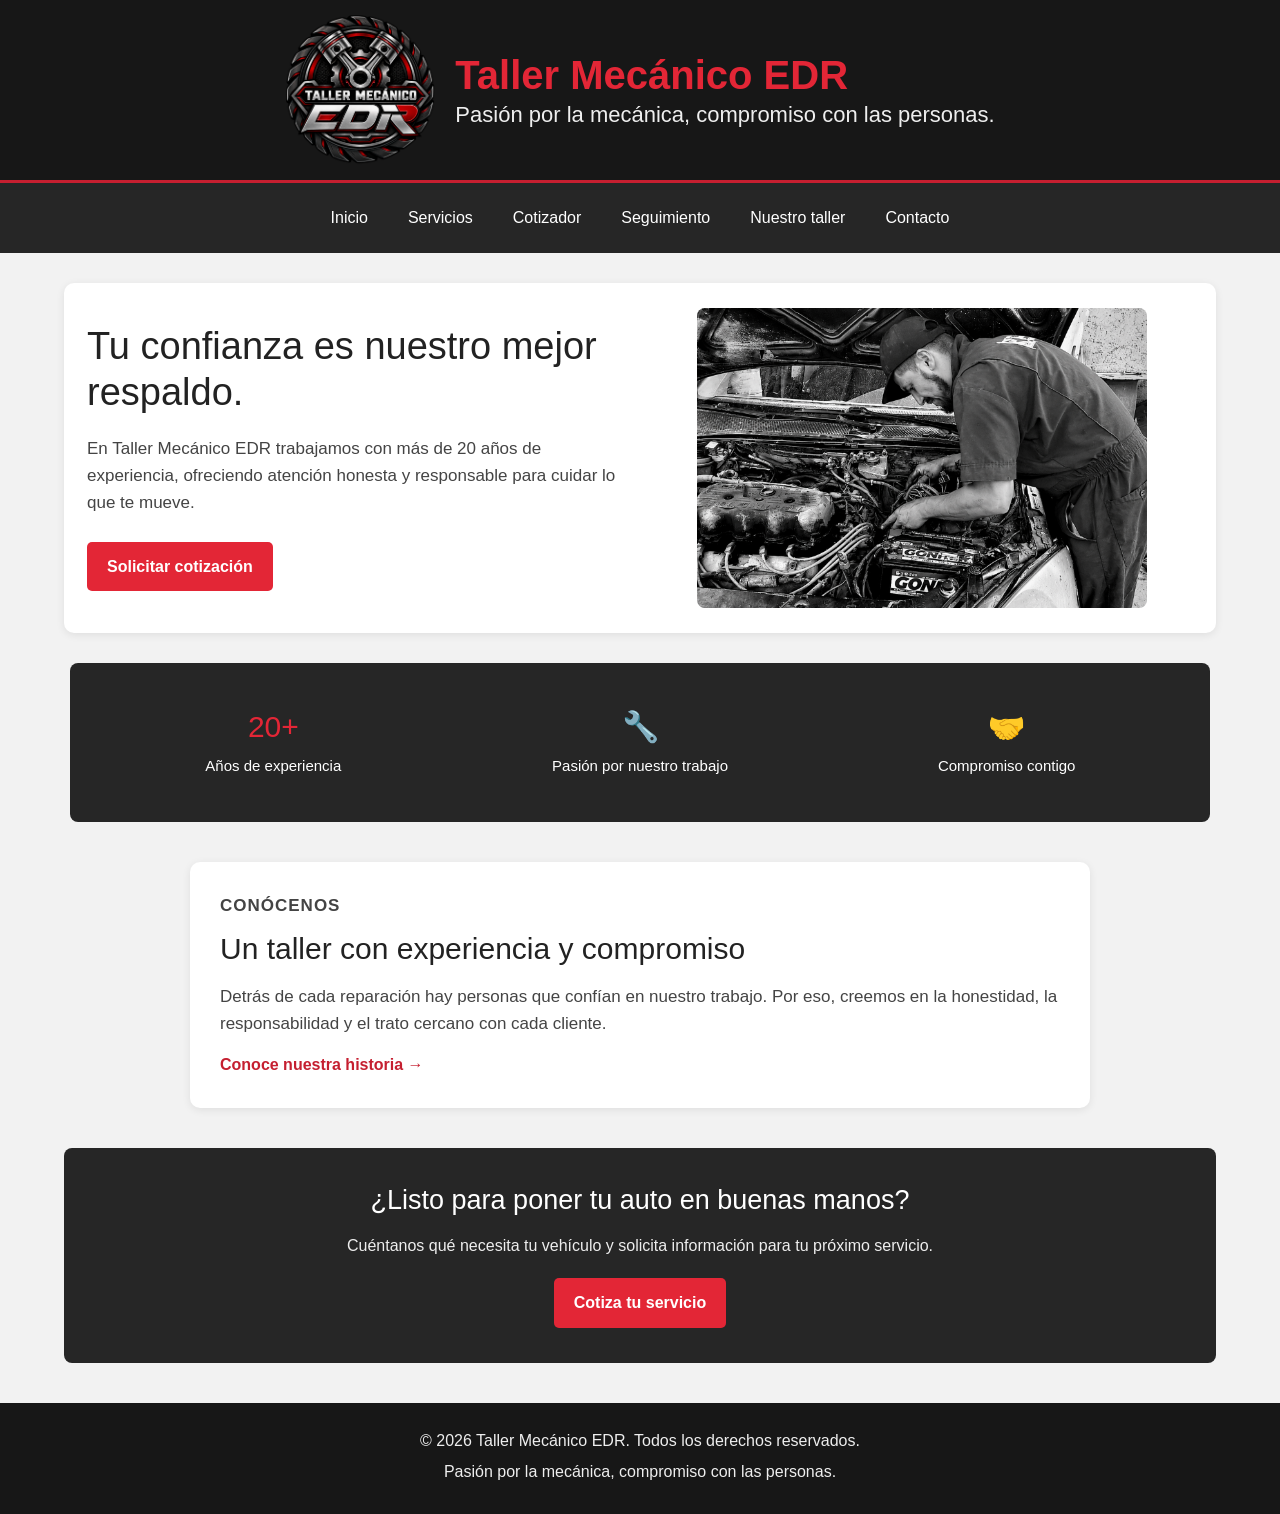
<file: index.html>
<!DOCTYPE html>
<html lang="es">
<head>
    <meta charset="UTF-8">
    <meta name="viewport" content="width=device-width, initial-scale=1.0">
    <meta name="description" content="Taller Mecánico EDR: experiencia, honestidad y compromiso con tu vehículo.">

    <title>Inicio | Taller Mecánico EDR</title>

    <!-- Uso Bootstrap para adaptar mi página a diferentes pantallas -->
    <link
        href="https://cdn.jsdelivr.net/npm/bootstrap@5.3.3/dist/css/bootstrap.min.css"
        rel="stylesheet"
    >

    <link
        href="https://fonts.googleapis.com/css2?family=Montserrat:wght@400;500;600;700&family=Poppins:wght@400;500;600;700&display=swap"
        rel="stylesheet"
    >

    <link rel="stylesheet" href="style.css">
</head>

<body>

    <header>
        <img src="img/logoEDR.png" alt="Logo de Taller Mecánico EDR">
        <h1>Taller Mecánico EDR</h1>
        <p>Pasión por la mecánica, compromiso con las personas.</p>
    </header>

    <nav>
        <a href="index.html">Inicio</a>
        <a href="servicios.html">Servicios</a>
        <a href="cotizador.html">Cotizador</a>
        <a href="seguimiento.html">Seguimiento</a>
        <a href="taller.html">Nuestro taller</a>
        <a href="contacto.html">Contacto</a>
    </nav>

    <main>

        <section class="portada-inicio container-fluid">
            <div class="row align-items-center">

                <div class="texto-portada col-12 col-md-6">
                    <h2>Tu confianza es nuestro mejor respaldo.</h2>

                    <p>
                        En Taller Mecánico EDR trabajamos con más de 20 años
                        de experiencia, ofreciendo atención honesta y responsable
                        para cuidar lo que te mueve.
                    </p>

                    <a href="cotizador.html" class="boton-inicio">
                        Solicitar cotización
                    </a>
                </div>

                <div class="imagen-portada col-12 col-md-6">
                    <img
                        src="img/Inicio.png"
                        alt="Vehículo en Taller Mecánico EDR"
                        class="img-fluid"
                    >
                </div>

            </div>
        </section>

        <section class="experiencia-inicio container">
            <div class="row justify-content-center">

                <div class="col-12 col-md-4">
                    <h2>20+</h2>
                    <p>Años de experiencia</p>
                </div>

                <div class="col-12 col-md-4">
                    <h2>🔧</h2>
                    <p>Pasión por nuestro trabajo</p>
                </div>

                <div class="col-12 col-md-4">
                    <h2>🤝</h2>
                    <p>Compromiso contigo</p>
                </div>

            </div>
        </section>

        <section class="historia-inicio container-fluid">
            <div class="row align-items-center">
                <div class="col-12">

                    <p class="etiqueta-inicio">CONÓCENOS</p>
                    <h2>Un taller con experiencia y compromiso</h2>

                    <p>
                        Detrás de cada reparación hay personas que confían
                        en nuestro trabajo. Por eso, creemos en la honestidad,
                        la responsabilidad y el trato cercano con cada cliente.
                    </p>

                    <a href="taller.html" class="enlace-inicio">
                        Conoce nuestra historia →
                    </a>

                </div>
            </div>
        </section>

        <section class="cierre-inicio container-fluid">
            <div class="row justify-content-center">
                <div class="col-12 col-lg-10">

                    <h2>¿Listo para poner tu auto en buenas manos?</h2>

                    <p>
                        Cuéntanos qué necesita tu vehículo y solicita información
                        para tu próximo servicio.
                    </p>

                    <a href="cotizador.html" class="boton-inicio">
                        Cotiza tu servicio
                    </a>

                </div>
            </div>
        </section>

    </main>

    <footer>
        <p>
            &copy; 2026 Taller Mecánico EDR.
            Todos los derechos reservados.
        </p>

        <p>Pasión por la mecánica, compromiso con las personas.</p>
    </footer>

    <script src="https://cdn.jsdelivr.net/npm/bootstrap@5.3.3/dist/js/bootstrap.bundle.min.js"></script>

</body>
</html>
</file>
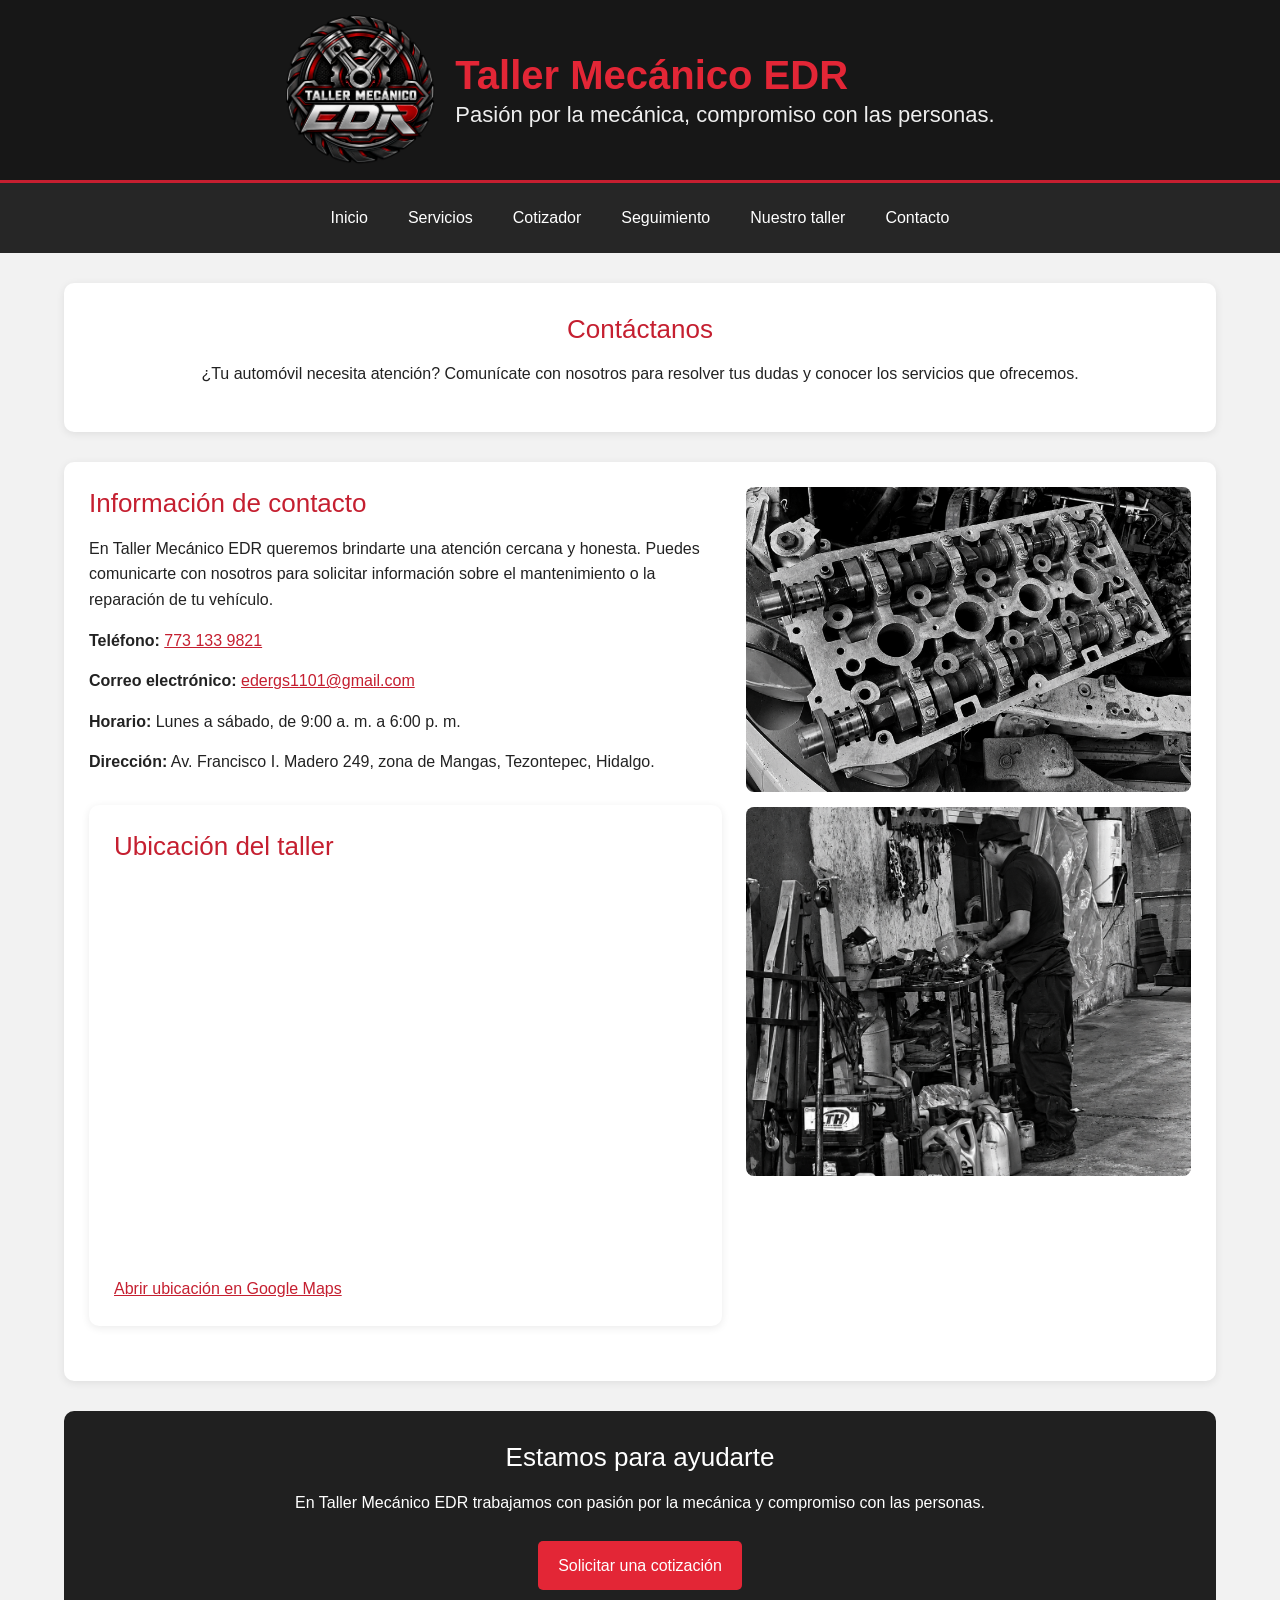
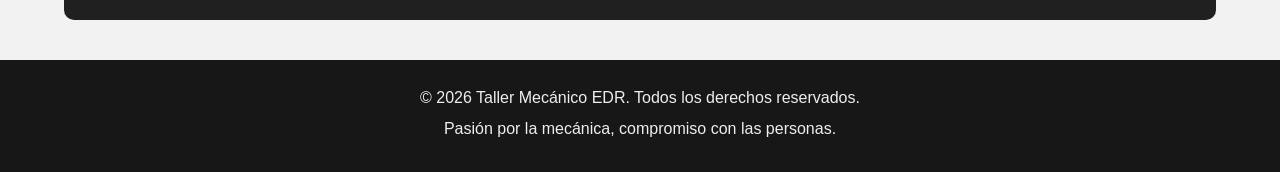
<file: contacto.html>
<!DOCTYPE html>
<html lang="es">
<head>
    <meta charset="UTF-8">
    <meta name="viewport" content="width=device-width, initial-scale=1.0">
    <meta name="description" content="Contacta a Taller Mecánico EDR para conocer nuestros servicios.">

    <title>Contacto | Taller Mecánico EDR</title>

    <!-- Uso Bootstrap para adaptar mi página a diferentes pantallas -->
    <link
        href="https://cdn.jsdelivr.net/npm/bootstrap@5.3.3/dist/css/bootstrap.min.css"
        rel="stylesheet"
    >

    <link
        href="https://fonts.googleapis.com/css2?family=Montserrat:wght@400;500;600;700&family=Poppins:wght@400;500;600;700&display=swap"
        rel="stylesheet"
    >

    <link rel="stylesheet" href="style.css">
</head>

<body>

    <header>
        <img src="img/logoEDR.png" alt="Logo de Taller Mecánico EDR">
        <h1>Taller Mecánico EDR</h1>
        <p>Pasión por la mecánica, compromiso con las personas.</p>
    </header>

    <nav>
        <a href="index.html">Inicio</a>
        <a href="servicios.html">Servicios</a>
        <a href="cotizador.html">Cotizador</a>
        <a href="seguimiento.html">Seguimiento</a>
        <a href="taller.html">Nuestro taller</a>
        <a href="contacto.html">Contacto</a>
    </nav>

    <main>

        <section class="introduccion-contacto container-fluid">
            <div class="container">
                <h2>Contáctanos</h2>
                <p>
                    ¿Tu automóvil necesita atención? Comunícate con nosotros
                    para resolver tus dudas y conocer los servicios que ofrecemos.
                </p>
            </div>
        </section>

        <section class="contenido-contacto container">
            <div class="row align-items-start g-4">

                <div class="informacion-contacto col-12 col-lg-7">
                    <h2>Información de contacto</h2>

                    <p>
                        En Taller Mecánico EDR queremos brindarte una atención
                        cercana y honesta. Puedes comunicarte con nosotros para
                        solicitar información sobre el mantenimiento o la
                        reparación de tu vehículo.
                    </p>

                    <p>
                        <strong>Teléfono:</strong>
                        <a href="tel:+527731339821">773 133 9821</a>
                    </p>

                    <p>
                        <strong>Correo electrónico:</strong>
                        <a href="mailto:edergs1101@gmail.com">edergs1101@gmail.com</a>
                    </p>

                    <p>
                        <strong>Horario:</strong>
                        Lunes a sábado, de 9:00 a. m. a 6:00 p. m.
                    </p>

                    <p>
                        <strong>Dirección:</strong>
                        Av. Francisco I. Madero 249, zona de Mangas,
                        Tezontepec, Hidalgo.
                    </p>

                    <div class="mapa-taller">
                        <h2>Ubicación del taller</h2>

                        <iframe
                            src="https://maps.google.com/maps?q=20.181090,-99.242596&z=18&output=embed"
                            title="Ubicación de Taller Mecánico EDR"
                            width="100%"
                            height="377"
                            style="border: 0;"
                            allowfullscreen
                            loading="lazy"
                            referrerpolicy="no-referrer-when-downgrade">
                        </iframe>

                        <p>
                            <a
                                href="https://maps.app.goo.gl/29jFXfiskb1jPUf4A"
                                target="_blank"
                                rel="noopener noreferrer">
                                Abrir ubicación en Google Maps
                            </a>
                        </p>
                    </div>
                </div>

                <div class="imagenes-contacto col-12 col-lg-5">
                    <img
                        src="img/nose.png"
                        alt="Pieza automotriz utilizada en trabajos mecánicos"
                        class="img-fluid"
                    >

                    <img
                        src="img/kevin.png"
                        alt="Kevin trabajando con herramientas y piezas del taller"
                        class="img-fluid"
                    >
                </div>

            </div>
        </section>

        <section class="mensaje-contacto container-fluid">
            <div class="container">
                <h2>Estamos para ayudarte</h2>

                <p>
                    En Taller Mecánico EDR trabajamos con pasión por la
                    mecánica y compromiso con las personas.
                </p>

                <a href="cotizador.html">Solicitar una cotización</a>
            </div>
        </section>

    </main>

    <footer>
        <p>
            &copy; 2026 Taller Mecánico EDR.
            Todos los derechos reservados.
        </p>

        <p>
            Pasión por la mecánica, compromiso con las personas.
        </p>
    </footer>

    <script src="https://cdn.jsdelivr.net/npm/bootstrap@5.3.3/dist/js/bootstrap.bundle.min.js"></script>

</body>
</html>
</file>
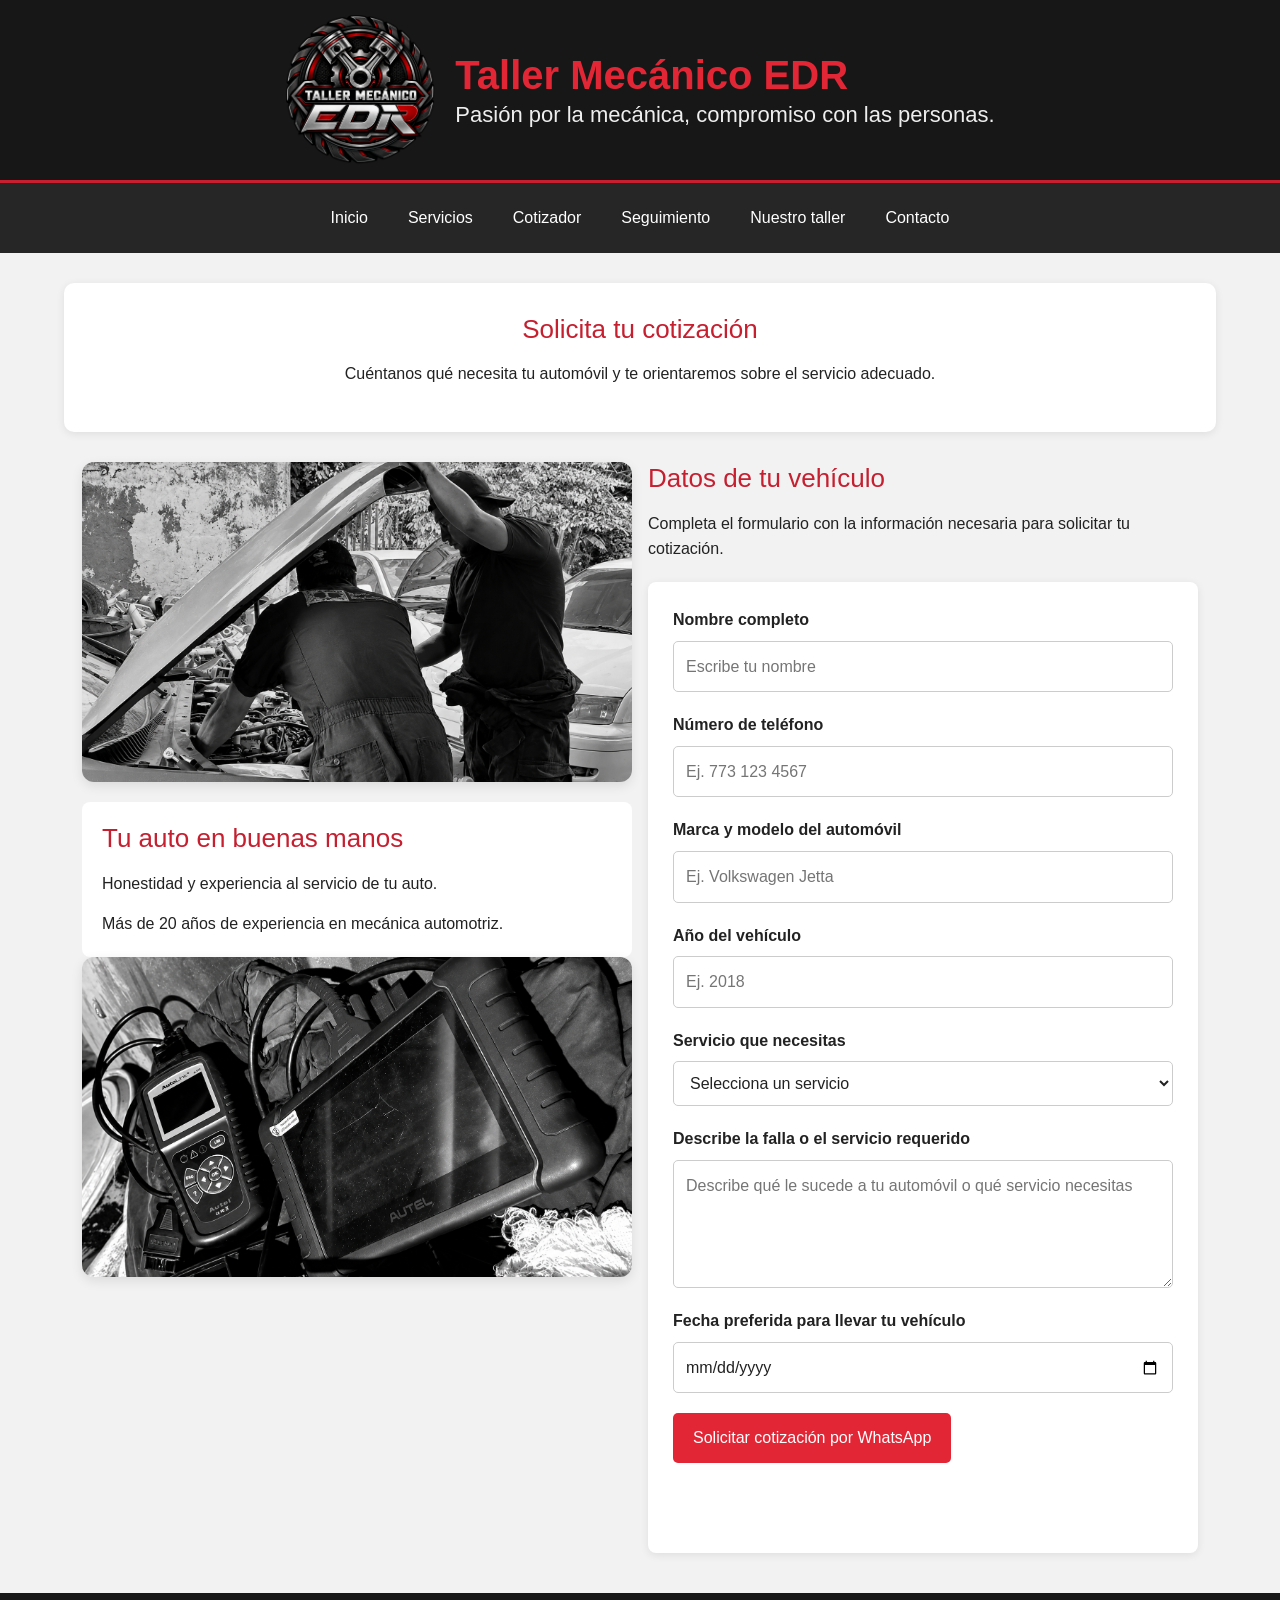
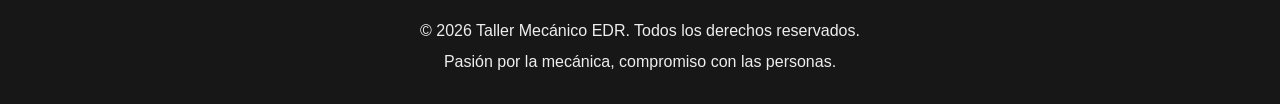
<file: cotizador.html>
<!DOCTYPE html>
<html lang="es">
<head>
    <meta charset="UTF-8">
    <meta name="viewport" content="width=device-width, initial-scale=1.0">
    <meta name="description" content="Solicita una cotización para el servicio de tu automóvil en Taller Mecánico EDR.">

    <title>Cotizador | Taller Mecánico EDR</title>

    <!-- Uso Bootstrap para adaptar mi página a diferentes pantallas -->
    <link
        href="https://cdn.jsdelivr.net/npm/bootstrap@5.3.3/dist/css/bootstrap.min.css"
        rel="stylesheet"
    >

    <link
        href="https://fonts.googleapis.com/css2?family=Montserrat:wght@400;500;600;700&family=Poppins:wght@400;500;600;700&display=swap"
        rel="stylesheet"
    >

    <link rel="stylesheet" href="style.css">
</head>

<body>

    <header class="encabezado-cotizador">
        <img src="img/logoEDR.png" alt="Logo de Taller Mecánico EDR">
        <h1>Taller Mecánico EDR</h1>
        <p>Pasión por la mecánica, compromiso con las personas.</p>
    </header>

    <nav>
        <a href="index.html">Inicio</a>
        <a href="servicios.html">Servicios</a>
        <a href="cotizador.html">Cotizador</a>
        <a href="seguimiento.html">Seguimiento</a>
        <a href="taller.html">Nuestro taller</a>
        <a href="contacto.html">Contacto</a>
    </nav>

    <main>

        <section class="introduccion-cotizador container-fluid">
            <div class="container">
                <h2>Solicita tu cotización</h2>
                <p>
                    Cuéntanos qué necesita tu automóvil y te orientaremos
                    sobre el servicio adecuado.
                </p>
            </div>
        </section>

        <section class="contenido-cotizador container">
            <div class="row g-3 align-items-stretch">

                <div class="imagenes-cotizador col-12 col-lg-6">
                    <img
                        src="img/EDERYKEVIN.png"
                        alt="Personal del Taller Mecánico EDR"
                        class="img-fluid"
                    >

                    <div class="texto-imagen-cotizador">
                        <h2>Tu auto en buenas manos</h2>
                        <p>Honestidad y experiencia al servicio de tu auto.</p>
                        <p>Más de 20 años de experiencia en mecánica automotriz.</p>
                    </div>

                    <img
                        src="img/escaner.png"
                        alt="Equipo de diagnóstico automotriz"
                        class="img-fluid"
                    >
                </div>

                <div class="formulario-cotizador col-12 col-lg-6">
                    <h2>Datos de tu vehículo</h2>
                    <p>
                        Completa el formulario con la información necesaria
                        para solicitar tu cotización.
                    </p>

                    <form id="formularioCotizador">
                        <div class="campo-formulario">
                            <label for="nombre">Nombre completo</label>
                            <input
                                type="text"
                                id="nombre"
                                name="nombre"
                                required
                                minlength="3"
                                placeholder="Escribe tu nombre"
                            >
                        </div>

                        <div class="campo-formulario">
                            <label for="telefono">Número de teléfono</label>
                            <input
                                type="tel"
                                id="telefono"
                                name="telefono"
                                required
                                pattern="[0-9 +()-]{10,20}"
                                placeholder="Ej. 773 123 4567"
                            >
                        </div>

                        <div class="campo-formulario">
                            <label for="vehiculo">Marca y modelo del automóvil</label>
                            <input
                                type="text"
                                id="vehiculo"
                                name="vehiculo"
                                required
                                placeholder="Ej. Volkswagen Jetta"
                            >
                        </div>

                        <div class="campo-formulario">
                            <label for="anio">Año del vehículo</label>
                            <input
                                type="number"
                                id="anio"
                                name="anio"
                                min="1950"
                                max="2026"
                                required
                                placeholder="Ej. 2018"
                            >
                        </div>

                        <div class="campo-formulario">
                            <label for="servicio">Servicio que necesitas</label>
                            <select id="servicio" name="servicio" required>
                                <option value="">Selecciona un servicio</option>
                                <option value="Mecánica general">Mecánica general</option>
                                <option value="Afinación de motor">Afinación de motor</option>
                                <option value="Servicio eléctrico">Servicio eléctrico</option>
                                <option value="Suspensión">Suspensión</option>
                                <option value="Revisión de aceite y frenos">Revisión de aceite y frenos</option>
                                <option value="Mantenimiento preventivo">Mantenimiento preventivo</option>
                                <option value="Otro servicio">Otro servicio</option>
                            </select>
                        </div>

                        <div class="campo-formulario">
                            <label for="descripcion">Describe la falla o el servicio requerido</label>
                            <textarea
                                id="descripcion"
                                name="descripcion"
                                rows="4"
                                required
                                minlength="10"
                                placeholder="Describe qué le sucede a tu automóvil o qué servicio necesitas"
                            ></textarea>
                        </div>

                        <div class="campo-formulario">
                            <label for="fecha">Fecha preferida para llevar tu vehículo</label>
                            <input type="date" id="fecha" name="fecha">
                        </div>

                        <button type="submit">Solicitar cotización por WhatsApp</button>
                        <p id="mensajeCotizador" aria-live="polite"></p>
                    </form>
                </div>

            </div>
        </section>

    </main>

    <footer>
        <p>
            &copy; 2026 Taller Mecánico EDR.
            Todos los derechos reservados.
        </p>

        <p>Pasión por la mecánica, compromiso con las personas.</p>
    </footer>

    <script src="script.js"></script>
    <script src="https://cdn.jsdelivr.net/npm/bootstrap@5.3.3/dist/js/bootstrap.bundle.min.js"></script>

</body>
</html>
</file>
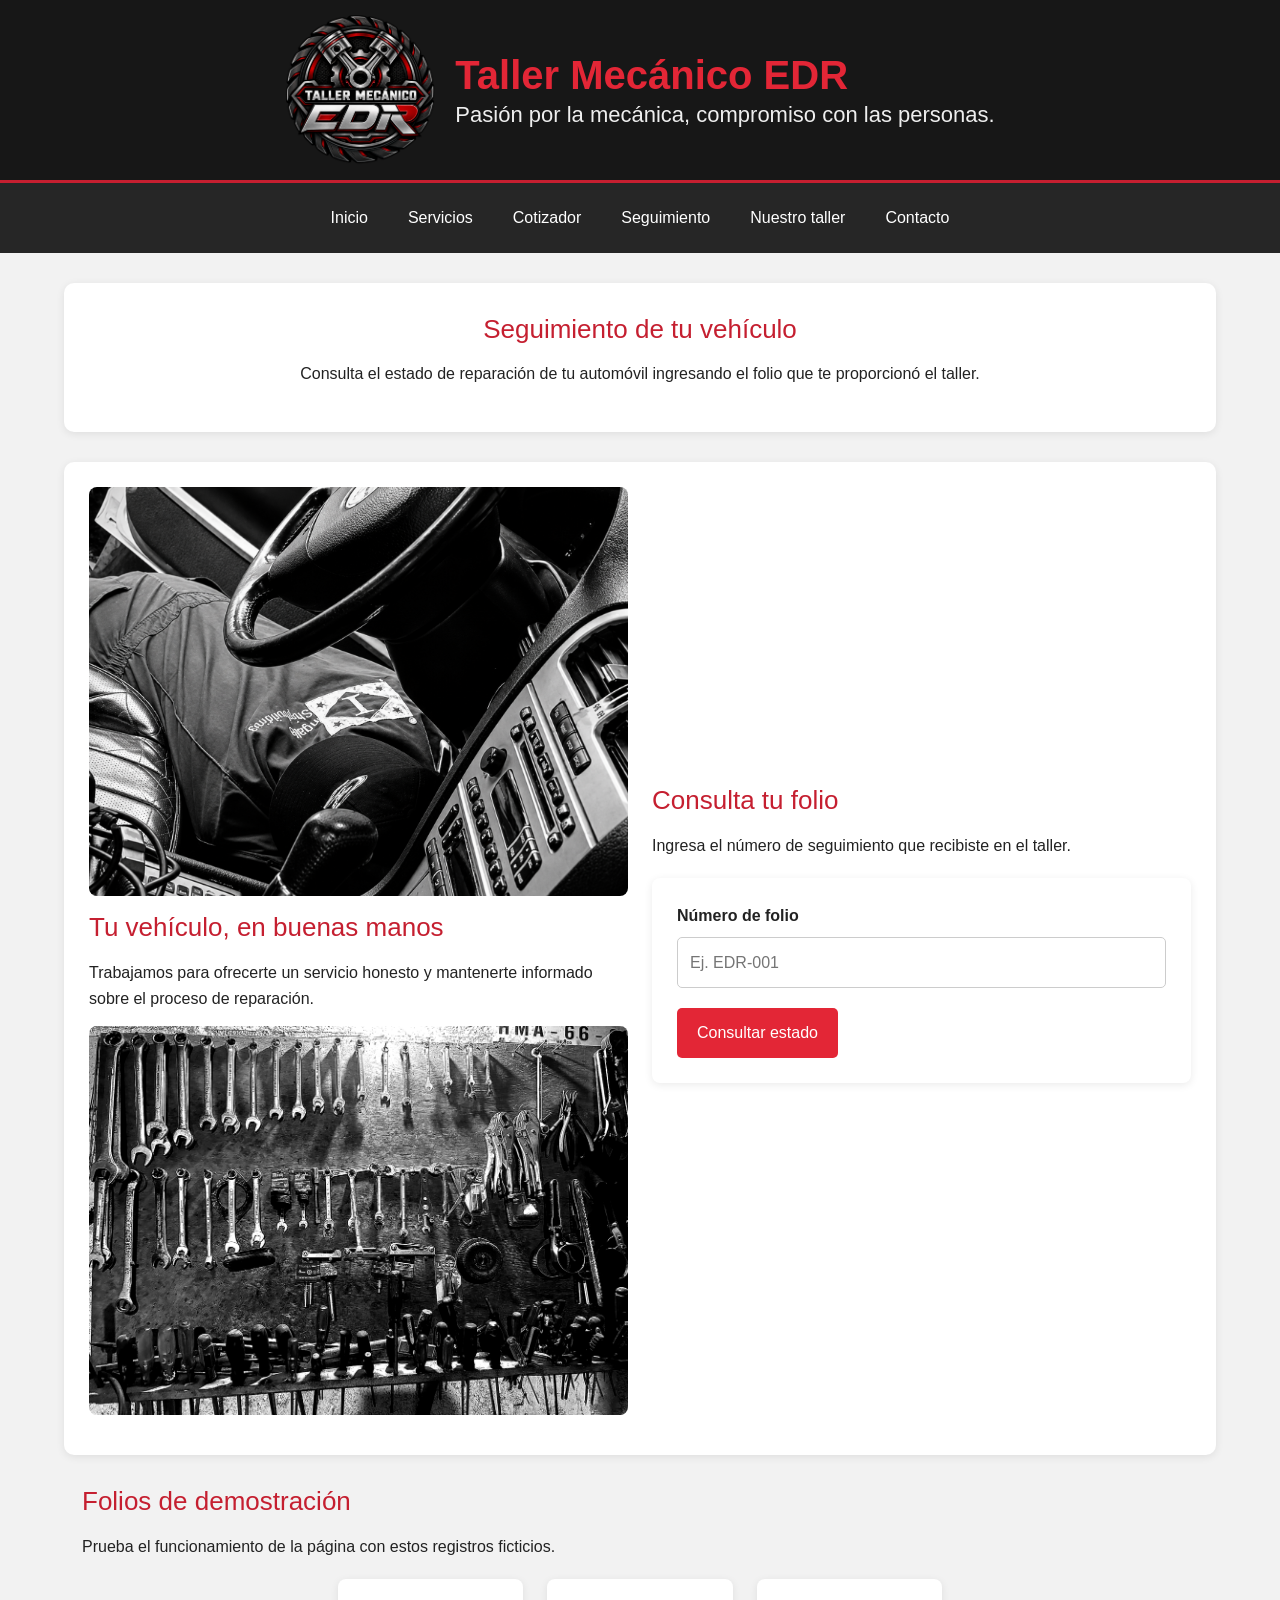
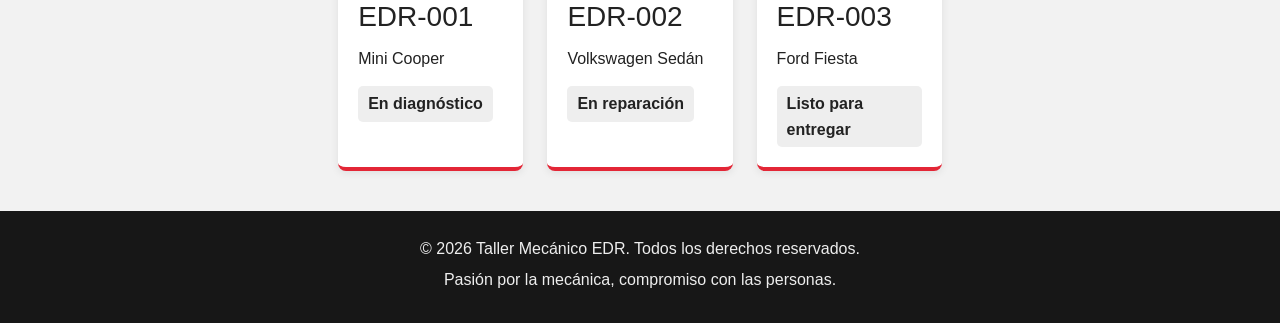
<file: seguimiento.html>
<!DOCTYPE html>
<html lang="es">
<head>
    <meta charset="UTF-8">
    <meta name="viewport" content="width=device-width, initial-scale=1.0">
    <meta name="description" content="Consulta el estado de reparación de tu vehículo en Taller Mecánico EDR.">

    <title>Seguimiento | Taller Mecánico EDR</title>

    <!-- Uso Bootstrap para adaptar mi página a diferentes pantallas -->
    <link
        href="https://cdn.jsdelivr.net/npm/bootstrap@5.3.3/dist/css/bootstrap.min.css"
        rel="stylesheet"
    >

    <link
        href="https://fonts.googleapis.com/css2?family=Montserrat:wght@400;500;600;700&family=Poppins:wght@400;500;600;700&display=swap"
        rel="stylesheet"
    >

    <link rel="stylesheet" href="style.css">
</head>

<body>

    <header class="encabezado-seguimiento">
        <img src="img/logoEDR.png" alt="Logo de Taller Mecánico EDR">
        <h1>Taller Mecánico EDR</h1>
        <p>Pasión por la mecánica, compromiso con las personas.</p>
    </header>

    <nav>
        <a href="index.html">Inicio</a>
        <a href="servicios.html">Servicios</a>
        <a href="cotizador.html">Cotizador</a>
        <a href="seguimiento.html">Seguimiento</a>
        <a href="taller.html">Nuestro taller</a>
        <a href="contacto.html">Contacto</a>
    </nav>

    <main>

        <section class="introduccion-seguimiento container-fluid">
            <div class="container">
                <h2>Seguimiento de tu vehículo</h2>
                <p>
                    Consulta el estado de reparación de tu automóvil
                    ingresando el folio que te proporcionó el taller.
                </p>
            </div>
        </section>

        <section class="contenido-seguimiento container">
            <div class="row align-items-center g-4">

                <div class="imagen-seguimiento col-12 col-lg-6">
                    <img
                        src="img/freno.png"
                        alt="Interior de un automóvil en revisión"
                        class="img-fluid"
                    >

                    <h2>Tu vehículo, en buenas manos</h2>
                    <p>
                        Trabajamos para ofrecerte un servicio honesto y
                        mantenerte informado sobre el proceso de reparación.
                    </p>

                    <img
                        src="img/tablita.png"
                        alt="Herramientas del taller mecánico organizadas"
                        class="img-fluid"
                    >
                </div>

                <div class="consulta-seguimiento col-12 col-lg-6">
                    <h2>Consulta tu folio</h2>
                    <p>
                        Ingresa el número de seguimiento que recibiste
                        en el taller.
                    </p>

                    <form id="formularioSeguimiento">
                        <div class="campo-formulario">
                            <label for="folio">Número de folio</label>
                            <input
                                type="text"
                                id="folio"
                                name="folio"
                                required
                                placeholder="Ej. EDR-001"
                            >
                        </div>

                        <button type="submit">Consultar estado</button>
                    </form>

                    <div id="resultadoSeguimiento" aria-live="polite"></div>
                </div>

            </div>
        </section>

        <section class="ejemplos-seguimiento container">
            <h2>Folios de demostración</h2>
            <p>
                Prueba el funcionamiento de la página con estos
                registros ficticios.
            </p>

            <div class="lista-folios">
                <div class="row g-4">

                    <div class="col-12 col-md-6 col-lg-4">
                        <article class="h-100">
                            <h3>EDR-001</h3>
                            <p>Mini Cooper</p>
                            <span>En diagnóstico</span>
                        </article>
                    </div>

                    <div class="col-12 col-md-6 col-lg-4">
                        <article class="h-100">
                            <h3>EDR-002</h3>
                            <p>Volkswagen Sedán</p>
                            <span>En reparación</span>
                        </article>
                    </div>

                    <div class="col-12 col-md-6 col-lg-4">
                        <article class="h-100">
                            <h3>EDR-003</h3>
                            <p>Ford Fiesta</p>
                            <span>Listo para entregar</span>
                        </article>
                    </div>

                </div>
            </div>
        </section>

    </main>

    <footer>
        <p>
            &copy; 2026 Taller Mecánico EDR.
            Todos los derechos reservados.
        </p>

        <p>Pasión por la mecánica, compromiso con las personas.</p>
    </footer>

    <script src="script.js"></script>
    <script src="https://cdn.jsdelivr.net/npm/bootstrap@5.3.3/dist/js/bootstrap.bundle.min.js"></script>

</body>
</html>
</file>
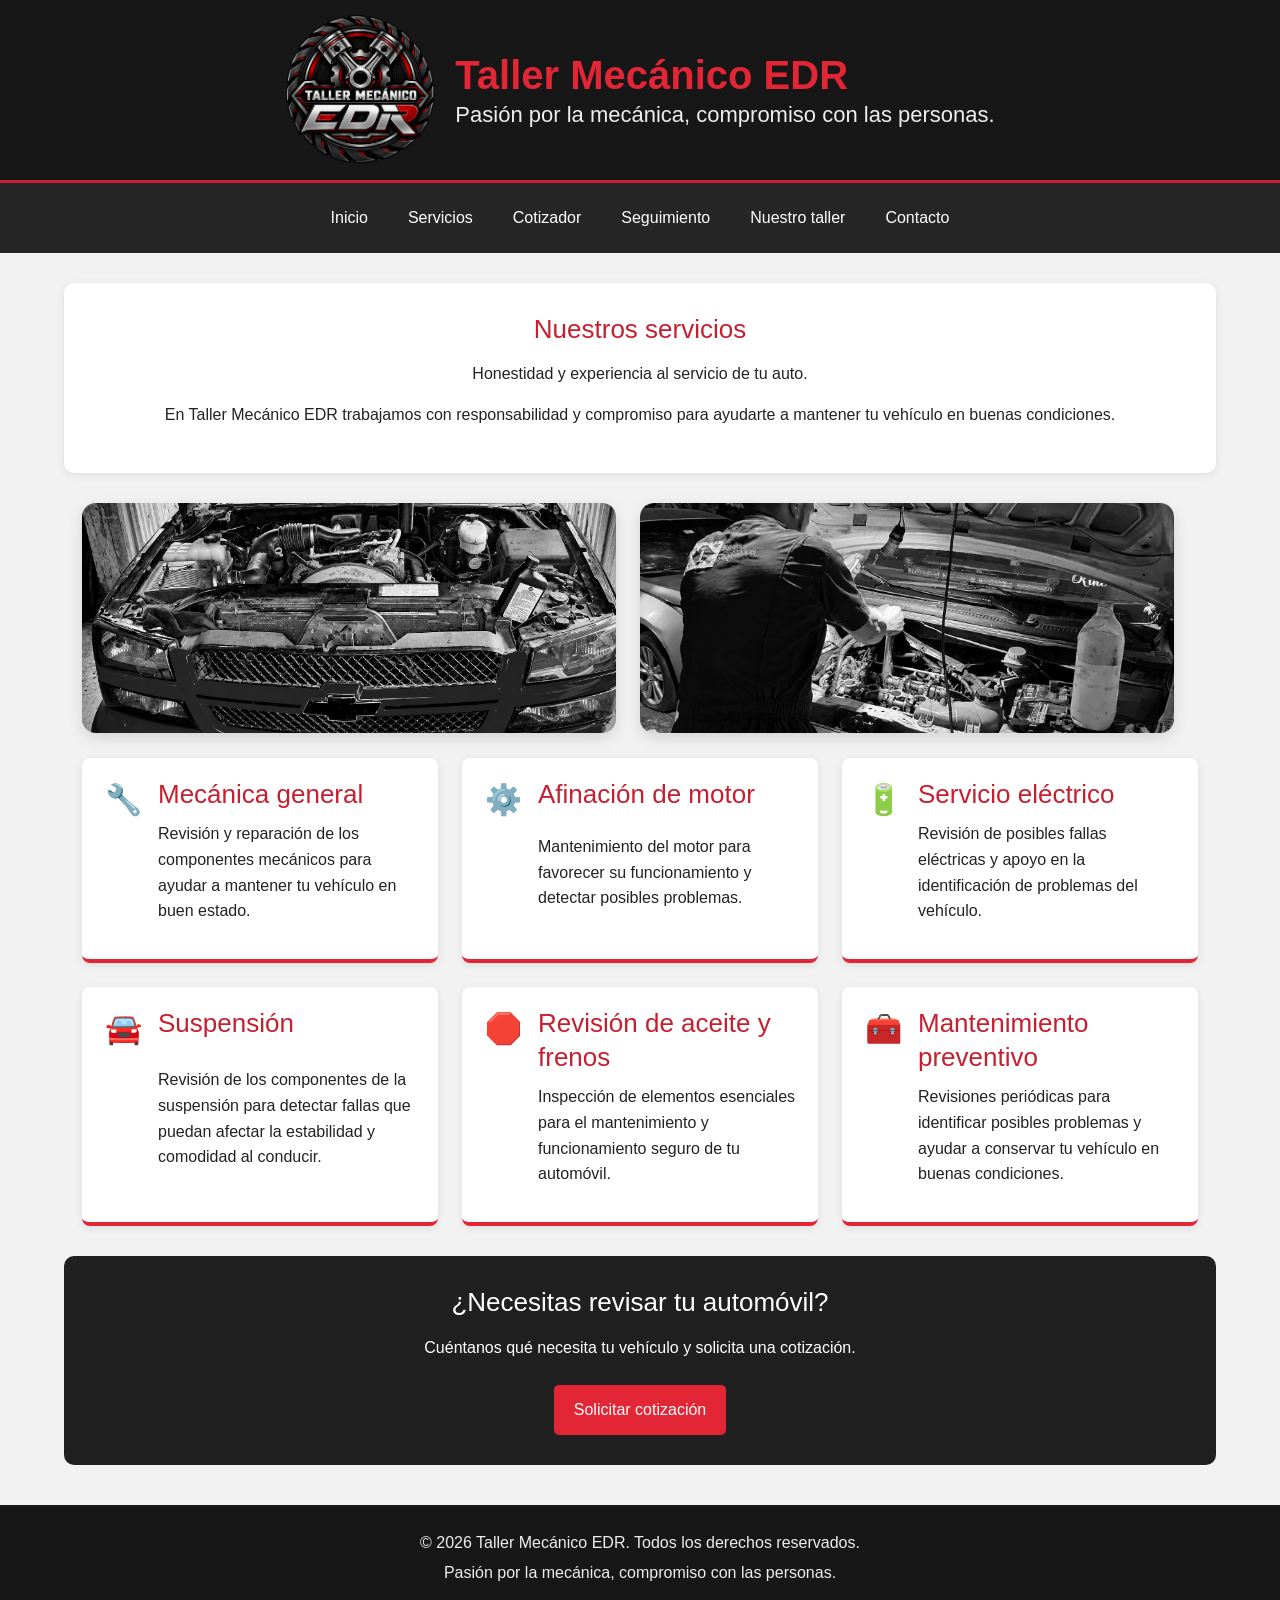
<file: servicios.html>
<!DOCTYPE html>
<html lang="es">
<head>
    <meta charset="UTF-8">
    <meta name="viewport" content="width=device-width, initial-scale=1.0">
    <meta name="description" content="Conoce los servicios de mecánica automotriz de Taller Mecánico EDR.">

    <title>Servicios | Taller Mecánico EDR</title>

    <!-- Uso Bootstrap para adaptar mi página a diferentes pantallas -->
    <link
        href="https://cdn.jsdelivr.net/npm/bootstrap@5.3.3/dist/css/bootstrap.min.css"
        rel="stylesheet"
    >

    <link
        href="https://fonts.googleapis.com/css2?family=Montserrat:wght@400;500;600;700&family=Poppins:wght@400;500;600;700&display=swap"
        rel="stylesheet"
    >

    <link rel="stylesheet" href="style.css">
</head>

<body>

    <header class="encabezado-servicios">
        <img src="img/logoEDR.png" alt="Logo de Taller Mecánico EDR">
        <h1>Taller Mecánico EDR</h1>
        <p>Pasión por la mecánica, compromiso con las personas.</p>
    </header>

    <nav>
        <a href="index.html">Inicio</a>
        <a href="servicios.html">Servicios</a>
        <a href="cotizador.html">Cotizador</a>
        <a href="seguimiento.html">Seguimiento</a>
        <a href="taller.html">Nuestro taller</a>
        <a href="contacto.html">Contacto</a>
    </nav>

    <main>

        <section class="introduccion-servicios container-fluid">
            <div class="container">
                <h2>Nuestros servicios</h2>
                <p>Honestidad y experiencia al servicio de tu auto.</p>
                <p>
                    En Taller Mecánico EDR trabajamos con responsabilidad y
                    compromiso para ayudarte a mantener tu vehículo en buenas condiciones.
                </p>
            </div>
        </section>

        <section class="galeria-servicios container">
            <div class="row justify-content-center align-items-center g-4">

                <div class="col-12 col-md-6">
                    <img
                        src="img/motor.png"
                        alt="Motor de automóvil en revisión"
                        class="img-fluid"
                    >
                </div>

                <div class="col-12 col-md-6">
                    <img
                        src="img/EderLuz.png"
                        alt="Mecánico trabajando en un automóvil"
                        class="img-fluid"
                    >
                </div>

            </div>
        </section>

        <section class="lista-servicios container">
            <div class="row g-4">

                <div class="col-12 col-md-6 col-lg-4">
                    <article class="tarjeta-servicio h-100">
                        <span class="emoji-servicio">🔧</span>
                        <h2>Mecánica general</h2>
                        <p>
                            Revisión y reparación de los componentes mecánicos
                            para ayudar a mantener tu vehículo en buen estado.
                        </p>
                    </article>
                </div>

                <div class="col-12 col-md-6 col-lg-4">
                    <article class="tarjeta-servicio h-100">
                        <span class="emoji-servicio">⚙️</span>
                        <h2>Afinación de motor</h2>
                        <p>
                            Mantenimiento del motor para favorecer su funcionamiento
                            y detectar posibles problemas.
                        </p>
                    </article>
                </div>

                <div class="col-12 col-md-6 col-lg-4">
                    <article class="tarjeta-servicio h-100">
                        <span class="emoji-servicio">🔋</span>
                        <h2>Servicio eléctrico</h2>
                        <p>
                            Revisión de posibles fallas eléctricas y apoyo en la
                            identificación de problemas del vehículo.
                        </p>
                    </article>
                </div>

                <div class="col-12 col-md-6 col-lg-4">
                    <article class="tarjeta-servicio h-100">
                        <span class="emoji-servicio">🚘</span>
                        <h2>Suspensión</h2>
                        <p>
                            Revisión de los componentes de la suspensión para
                            detectar fallas que puedan afectar la estabilidad
                            y comodidad al conducir.
                        </p>
                    </article>
                </div>

                <div class="col-12 col-md-6 col-lg-4">
                    <article class="tarjeta-servicio h-100">
                        <span class="emoji-servicio">🛑</span>
                        <h2>Revisión de aceite y frenos</h2>
                        <p>
                            Inspección de elementos esenciales para el mantenimiento
                            y funcionamiento seguro de tu automóvil.
                        </p>
                    </article>
                </div>

                <div class="col-12 col-md-6 col-lg-4">
                    <article class="tarjeta-servicio h-100">
                        <span class="emoji-servicio">🧰</span>
                        <h2>Mantenimiento preventivo</h2>
                        <p>
                            Revisiones periódicas para identificar posibles
                            problemas y ayudar a conservar tu vehículo
                            en buenas condiciones.
                        </p>
                    </article>
                </div>

            </div>
        </section>

        <section class="solicitar-servicio container-fluid">
            <div class="container">
                <h2>¿Necesitas revisar tu automóvil?</h2>
                <p>Cuéntanos qué necesita tu vehículo y solicita una cotización.</p>
                <a href="cotizador.html">Solicitar cotización</a>
            </div>
        </section>

    </main>

    <footer>
        <p>
            &copy; 2026 Taller Mecánico EDR.
            Todos los derechos reservados.
        </p>
        <p>Pasión por la mecánica, compromiso con las personas.</p>
    </footer>

    <script src="script.js"></script>
    <script src="https://cdn.jsdelivr.net/npm/bootstrap@5.3.3/dist/js/bootstrap.bundle.min.js"></script>

</body>
</html>
</file>
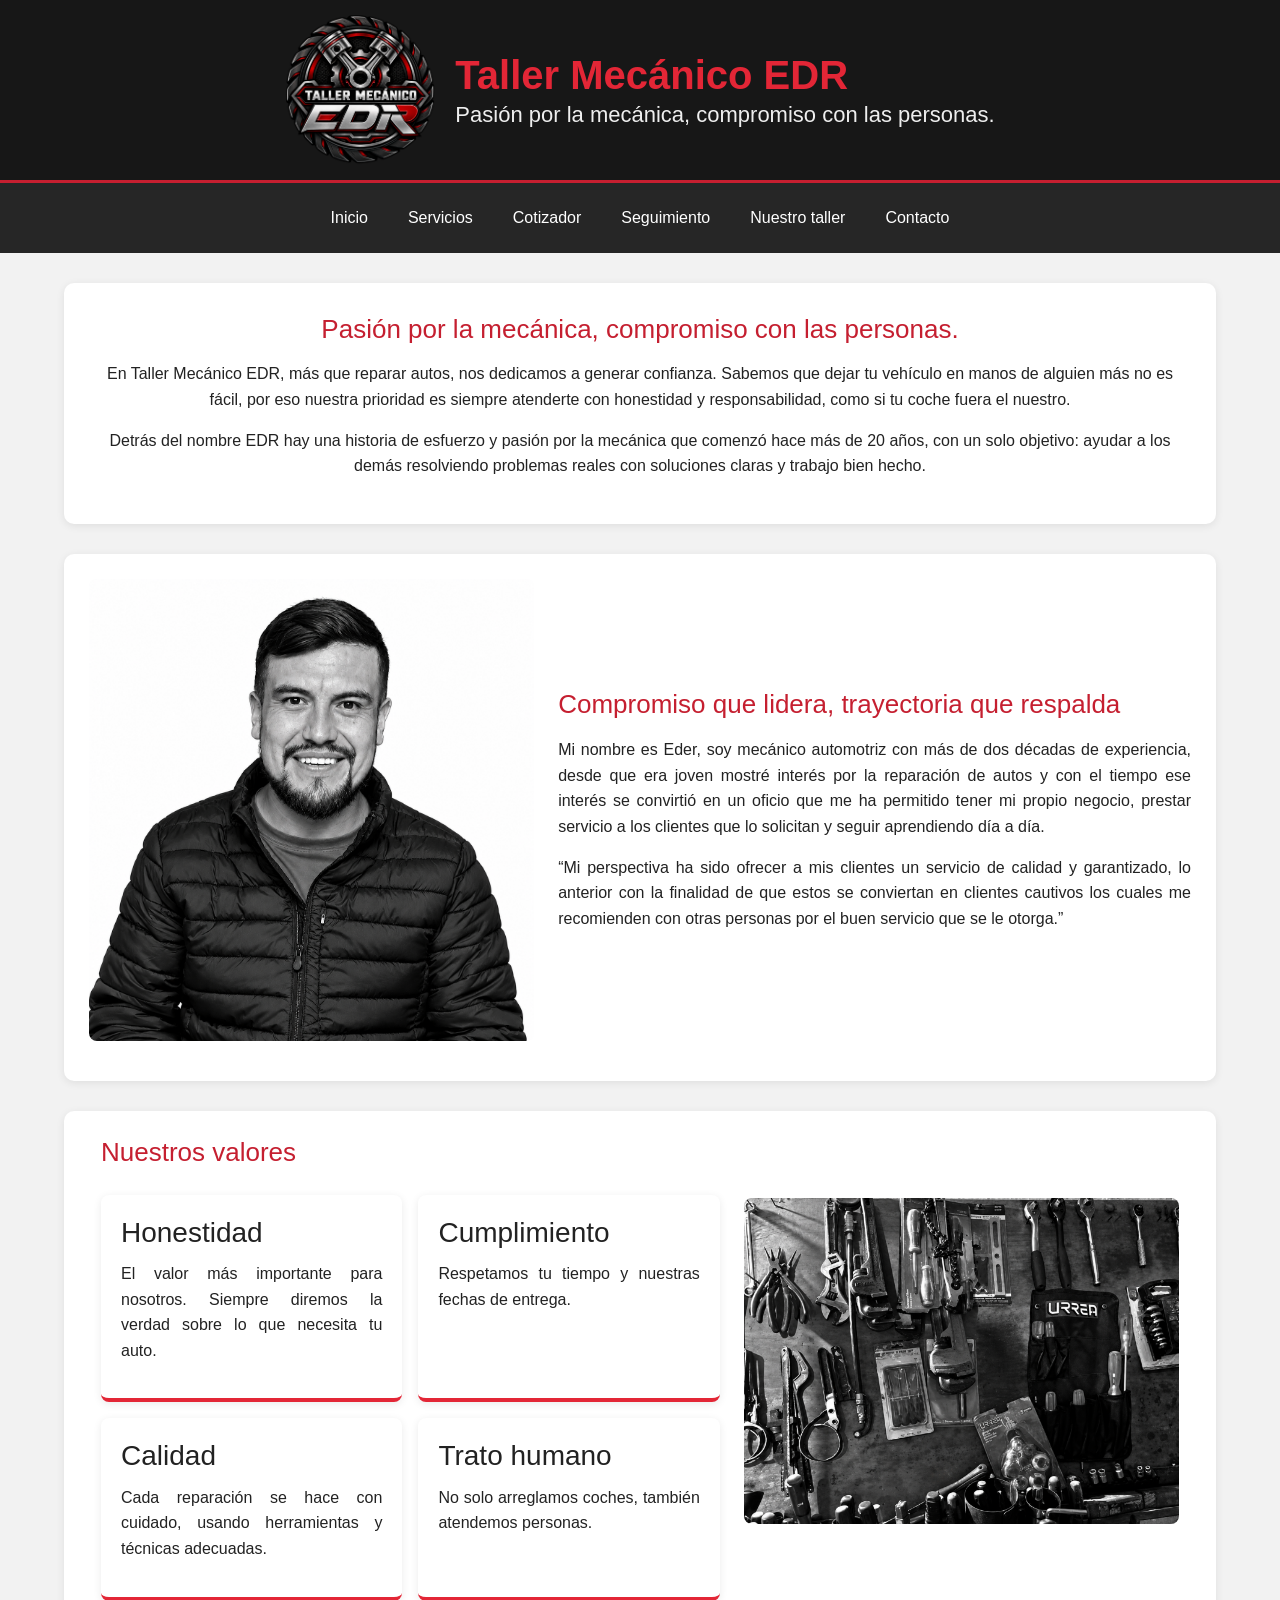
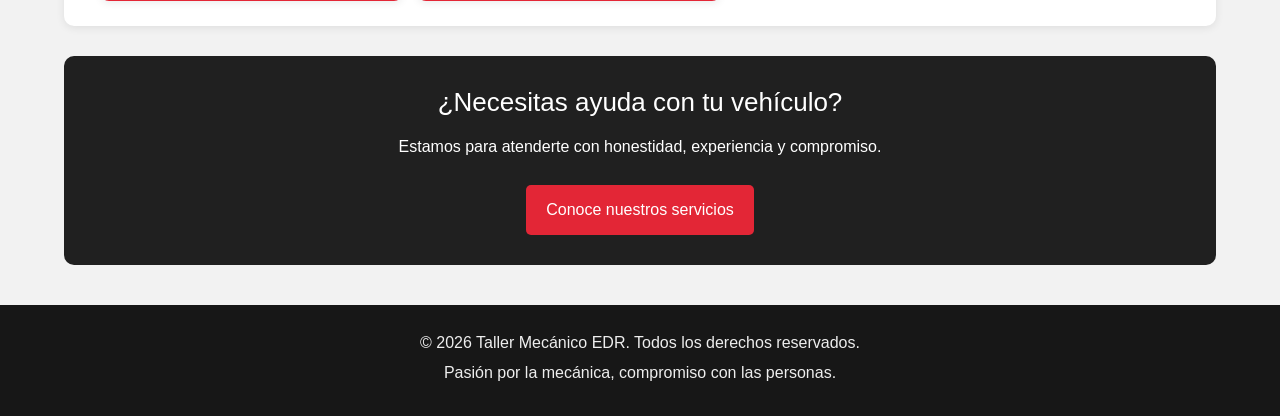
<file: taller.html>
<!DOCTYPE html>
<html lang="es">
<head>
    <meta charset="UTF-8">
    <meta name="viewport" content="width=device-width, initial-scale=1.0">
    <meta name="description" content="Conoce la historia, trayectoria y valores de Taller Mecánico EDR.">

    <title>Nuestro taller | Taller Mecánico EDR</title>

    <!-- Uso Bootstrap para adaptar mi página a diferentes pantallas -->
    <link
        href="https://cdn.jsdelivr.net/npm/bootstrap@5.3.3/dist/css/bootstrap.min.css"
        rel="stylesheet"
    >

    <link
        href="https://fonts.googleapis.com/css2?family=Montserrat:wght@400;500;600;700&family=Poppins:wght@400;500;600;700&display=swap"
        rel="stylesheet"
    >

    <link rel="stylesheet" href="style.css">
</head>

<body>

    <header>
        <img src="img/logoEDR.png" alt="Logo de Taller Mecánico EDR">
        <h1>Taller Mecánico EDR</h1>
        <p>Pasión por la mecánica, compromiso con las personas.</p>
    </header>

    <nav>
        <a href="index.html">Inicio</a>
        <a href="servicios.html">Servicios</a>
        <a href="cotizador.html">Cotizador</a>
        <a href="seguimiento.html">Seguimiento</a>
        <a href="taller.html">Nuestro taller</a>
        <a href="contacto.html">Contacto</a>
    </nav>

    <main>

        <section class="introduccion-taller container-fluid">
            <div class="container">
                <h2>Pasión por la mecánica, compromiso con las personas.</h2>

                <p>
                    En Taller Mecánico EDR, más que reparar autos, nos dedicamos
                    a generar confianza. Sabemos que dejar tu vehículo en manos
                    de alguien más no es fácil, por eso nuestra prioridad es
                    siempre atenderte con honestidad y responsabilidad,
                    como si tu coche fuera el nuestro.
                </p>

                <p>
                    Detrás del nombre EDR hay una historia de esfuerzo y pasión
                    por la mecánica que comenzó hace más de 20 años, con un
                    solo objetivo: ayudar a los demás resolviendo problemas
                    reales con soluciones claras y trabajo bien hecho.
                </p>
            </div>
        </section>

        <section class="historia-taller container">
            <div class="row align-items-center g-4">

                <div class="imagen-historia col-12 col-md-5">
                    <img
                        src="img/SeñorEder.png"
                        alt="Eder, mecánico automotriz de Taller Mecánico EDR"
                        class="img-fluid"
                    >
                </div>

                <div class="texto-historia col-12 col-md-7">
                    <h2>Compromiso que lidera, trayectoria que respalda</h2>

                    <p>
                        Mi nombre es Eder, soy mecánico automotriz con más de
                        dos décadas de experiencia, desde que era joven mostré
                        interés por la reparación de autos y con el tiempo ese
                        interés se convirtió en un oficio que me ha permitido
                        tener mi propio negocio, prestar servicio a los clientes
                        que lo solicitan y seguir aprendiendo día a día.
                    </p>

                    <p>
                        “Mi perspectiva ha sido ofrecer a mis clientes un
                        servicio de calidad y garantizado, lo anterior con la
                        finalidad de que estos se conviertan en clientes
                        cautivos los cuales me recomienden con otras personas
                        por el buen servicio que se le otorga.”
                    </p>
                </div>

            </div>
        </section>

        <section class="filosofia-taller container-fluid">
            <div class="container">
                <div class="row align-items-center g-4">

                    <div class="texto-filosofia col-12 col-lg-7">
                        <h2>Nuestros valores</h2>

                        <div class="contenedor-valores">
                            <div class="row g-3">

                                <div class="col-12 col-md-6">
                                    <article class="h-100">
                                        <h3>Honestidad</h3>
                                        <p>
                                            El valor más importante para nosotros.
                                            Siempre diremos la verdad sobre lo
                                            que necesita tu auto.
                                        </p>
                                    </article>
                                </div>

                                <div class="col-12 col-md-6">
                                    <article class="h-100">
                                        <h3>Cumplimiento</h3>
                                        <p>
                                            Respetamos tu tiempo y nuestras
                                            fechas de entrega.
                                        </p>
                                    </article>
                                </div>

                                <div class="col-12 col-md-6">
                                    <article class="h-100">
                                        <h3>Calidad</h3>
                                        <p>
                                            Cada reparación se hace con cuidado,
                                            usando herramientas y técnicas adecuadas.
                                        </p>
                                    </article>
                                </div>

                                <div class="col-12 col-md-6">
                                    <article class="h-100">
                                        <h3>Trato humano</h3>
                                        <p>
                                            No solo arreglamos coches,
                                            también atendemos personas.
                                        </p>
                                    </article>
                                </div>

                            </div>
                        </div>
                    </div>

                    <div class="imagen-filosofia col-12 col-lg-5">
                        <img
                            src="img/Herramientas.png"
                            alt="Herramientas utilizadas en el trabajo mecánico"
                            class="img-fluid"
                        >
                    </div>

                </div>
            </div>
        </section>

        <section class="invitacion-taller container-fluid">
            <div class="container">
                <h2>¿Necesitas ayuda con tu vehículo?</h2>
                <p>
                    Estamos para atenderte con honestidad, experiencia y compromiso.
                </p>
                <a href="servicios.html">Conoce nuestros servicios</a>
            </div>
        </section>

    </main>

    <footer>
        <p>
            &copy; 2026 Taller Mecánico EDR.
            Todos los derechos reservados.
        </p>

        <p>Pasión por la mecánica, compromiso con las personas.</p>
    </footer>

    <script src="https://cdn.jsdelivr.net/npm/bootstrap@5.3.3/dist/js/bootstrap.bundle.min.js"></script>

</body>
</html>
</file>
<file: style.css>
* {
    margin: 0;
    padding: 0;
    box-sizing: border-box;
}

body {
    font-family: Arial, sans-serif;
    background-color: #f2f2f2;
    color: #222222;
    line-height: 1.6;
    overflow-wrap: break-word;
}

img {
    max-width: 100%;
}

h2,
h3 {
    line-height: 1.3;
}

p {
    overflow-wrap: break-word;
    margin-bottom: 15px;
}

/* General */

main {
    width: 90%;
    max-width: 1200px;
    min-height: 60vh;
    margin: 30px auto;
}

section {
    margin-bottom: 30px;
}

h2 {
    color: #c51f30;
    margin-bottom: 15px;
    font-size: 26px;
}

h3 {
    color: #222222;
    margin-bottom: 10px;
}

/* Encabezado */

header {
    background-color: #171717;
    color: white;
    display: grid;
    grid-template-columns: 150px auto;
    grid-template-rows: auto auto;
    justify-content: center;
    align-items: center;
    column-gap: 20px;
    padding: 15px 25px;
    border-bottom: 3px solid #c51f30;
}

header img {
    display: block;
    grid-column: 1;
    grid-row: 1 / 3;
    width: 150px;
    height: 150px;
    object-fit: contain;
    margin: 0;
}

header h1 {
    grid-column: 2;
    grid-row: 1;
    color: #e32636;
    font-size: 40px;
    font-weight: 700;
    margin: 0 0 2px;
    text-align: left;
    align-self: end;
}

header p {
    grid-column: 2;
    grid-row: 2;
    color: #eeeeee;
    font-size: 22px;
    margin: 0;
    text-align: left;
    align-self: start;
    line-height: 1.3;
}

/* Menú */

nav {
    background-color: #262626;
    display: flex;
    justify-content: center;
    align-items: center;
    flex-wrap: wrap;
    padding: 12px;
    gap: 10px;
}

nav a {
    color: white;
    text-decoration: none;
    padding: 10px 15px;
    border-radius: 5px;
    transition: background-color 0.2s;
}

nav a:hover {
    background-color: #e32636;
}

/* Botones */

.boton-inicio {
    display: inline-block;
    background-color: #e32636;
    color: white;
    text-decoration: none;
    padding: 12px 20px;
    border: none;
    border-radius: 5px;
    font-weight: bold;
    transition: background-color 0.2s;
}

.boton-inicio:hover,
button:hover {
    background-color: #a81725;
}

button {
    background-color: #e32636;
    color: white;
    border: none;
    padding: 12px 20px;
    border-radius: 5px;
    cursor: pointer;
    font-size: 16px;
    transition: background-color 0.2s;
}

/* Inicio */

.portada-inicio {
    margin: 30px auto;
    padding: 25px;
    background-color: white;
    border-radius: 10px;
    box-shadow: 0 2px 8px #00000015;
}

.texto-portada {
    min-width: 0;
    padding: 10px;
}

.texto-portada h2 {
    color: #222222;
    font-size: 38px;
    line-height: 1.2;
    margin-bottom: 20px;
}

.texto-portada p {
    color: #444444;
    font-size: 17px;
    margin-bottom: 25px;
}

.imagen-portada {
    min-width: 0;
}

.imagen-portada img {
    display: block;
    width: 100%;
    max-width: 450px;
    height: 300px;
    object-fit: cover;
    border-radius: 8px;
    margin: 0 auto;
}

/* Datos */

.experiencia-inicio {
    display: flex;
    justify-content: center;
    gap: 15px;
    margin: 25px auto;
    padding: 20px;
    background-color: #262626;
    border-radius: 8px;
}

.experiencia-inicio div {
    flex: 1;
    min-width: 0;
    text-align: center;
    padding: 12px;
}

.experiencia-inicio h2 {
    color: #e32636;
    font-size: 30px;
    margin-bottom: 8px;
}

.experiencia-inicio p {
    color: white;
    font-size: 15px;
    margin-bottom: 0;
}

/* Historia de inicio */

.historia-inicio {
    max-width: 900px;
    margin: 40px auto;
    padding: 30px;
    background-color: white;
    border-radius: 10px;
    box-shadow: 0 2px 8px #00000015;
}

.etiqueta-inicio {
    color: #c51f30;
    font-size: 13px;
    font-weight: bold;
    letter-spacing: 1px;
    margin-bottom: 10px;
}

.historia-inicio h2 {
    color: #222222;
    font-size: 30px;
    margin-bottom: 15px;
}

.historia-inicio p {
    color: #444444;
    font-size: 17px;
}

.enlace-inicio {
    display: inline-block;
    color: #c51f30;
    text-decoration: none;
    font-weight: bold;
}

.enlace-inicio:hover {
    text-decoration: underline;
}

/* Cierre */

.cierre-inicio {
    background-color: #262626;
    color: white;
    text-align: center;
    padding: 35px 25px;
    border-radius: 8px;
}

.cierre-inicio h2 {
    color: white;
    font-size: 27px;
    margin-bottom: 15px;
}

.cierre-inicio p {
    color: #eeeeee;
    margin-bottom: 20px;
}

/* Introducciones */

.introduccion-servicios,
.introduccion-cotizador,
.introduccion-seguimiento,
.introduccion-taller,
.introduccion-contacto {
    background-color: white;
    padding: 30px;
    border-radius: 10px;
    text-align: center;
    box-shadow: 0 2px 8px #00000015;
}

/* Servicios */

.galeria-servicios {
    margin: 25px auto;
}

.galeria-servicios .row {
    width: 100%;
}

.galeria-servicios img {
    display: block;
    width: 100%;
    max-width: none;
    height: 230px;
    object-fit: cover;
    object-position: center;
    border-radius: 14px;
    box-shadow: 0 5px 15px #00000020;
}

.lista-servicios {
    display: flex;
    flex-wrap: wrap;
    justify-content: center;
    gap: 20px;
    margin-top: 20px;
}

.tarjeta-servicio {
    display: grid;
    grid-template-columns: 42px minmax(0, 1fr);
    grid-template-rows: auto auto;
    column-gap: 14px;
    align-items: start;
    background-color: white;
    padding: 20px;
    border-radius: 8px;
    flex: 1 1 250px;
    min-width: 0;
    max-width: 360px;
    border-bottom: 4px solid #e32636;
    box-shadow: 0 2px 8px #00000015;
}

.emoji-servicio {
    grid-column: 1;
    grid-row: 1 / span 2;
    display: block;
    font-size: 30px;
    line-height: 1.3;
    text-align: center;
    margin: 2px 0 0;
}

.tarjeta-servicio h2,
.tarjeta-servicio h3 {
    grid-column: 2;
    text-align: left;
    margin: 0 0 10px;
    overflow-wrap: anywhere;
}

.tarjeta-servicio p {
    grid-column: 2;
    text-align: left;
    min-width: 0;
    overflow-wrap: anywhere;
}

.solicitar-servicio {
    background-color: #202020;
    color: white;
    padding: 30px;
    text-align: center;
    border-radius: 10px;
}

.solicitar-servicio h2 {
    color: white;
}

.solicitar-servicio a {
    display: inline-block;
    background-color: #e32636;
    color: white;
    text-decoration: none;
    padding: 12px 20px;
    border-radius: 5px;
    margin-top: 10px;
}

.solicitar-servicio a:hover {
    background-color: #a81725;
}

/* Cotizador */

.contenido-cotizador {
    width: 100%;
    margin-top: 25px;
}

.contenido-cotizador > .row {
    align-items: stretch;
}

.contenido-cotizador > .row > .imagenes-cotizador,
.contenido-cotizador > .row > .formulario-cotizador {
    min-width: 0;
}

.imagenes-cotizador {
    min-width: 0;
    max-width: 100%;
}

.imagenes-cotizador img {
    display: block;
    width: 100%;
    max-width: 100%;
    height: 320px;
    object-fit: cover;
    object-position: center;
    border-radius: 12px;
    margin: 0 auto 20px;
    box-shadow: 0 4px 12px #00000018;
}

.texto-imagen-cotizador {
    width: 100%;
    margin: 0;
    padding: 20px;
    background-color: white;
    border-radius: 8px;
}

.texto-imagen-cotizador h2 {
    font-size: 26px;
}

.texto-imagen-cotizador p:last-child {
    margin-bottom: 0;
}

.formulario-cotizador {
    min-width: 0;
}

/* Formularios */

form {
    width: 100%;
    min-width: 0;
    margin-top: 20px;
    padding: 25px;
    background-color: white;
    border-radius: 8px;
    box-shadow: 0 2px 8px #00000015;
}

.campo-formulario {
    min-width: 0;
    margin-bottom: 20px;
}

.campo-formulario label,
form label {
    display: block;
    font-weight: bold;
    margin-bottom: 8px;
}

input,
select,
textarea {
    display: block;
    width: 100%;
    max-width: 100%;
    min-width: 0;
    padding: 12px;
    border: 1px solid #cccccc;
    border-radius: 5px;
    font-family: Arial, sans-serif;
    font-size: 16px;
    background-color: white;
    color: #222222;
}

input[type="date"],
input[type="time"],
input[type="datetime-local"] {
    width: 100%;
    max-width: 100%;
    min-width: 0;
}

textarea {
    resize: vertical;
    min-height: 110px;
}

input:focus,
select:focus,
textarea:focus {
    outline: 2px solid #c51f30;
    outline-offset: 1px;
}

#mensajeCotizador,
#resultadoSeguimiento {
    margin-top: 20px;
    padding: 15px;
    border-radius: 5px;
    overflow-wrap: anywhere;
    background-color: white;
}

/* Tarjetas */

.tarjetas-servicios,
.contenedor-servicios,
.tarjetas-confianza,
.contenedor-valores,
.lista-folios {
    display: flex;
    flex-wrap: wrap;
    justify-content: center;
    gap: 20px;
    margin-top: 20px;
}

.tarjetas-servicios article,
.contenedor-servicios article,
.tarjetas-confianza article,
.contenedor-valores article,
.lista-folios article {
    background-color: white;
    padding: 20px;
    border-radius: 8px;
    flex: 1 1 250px;
    min-width: 0;
    max-width: 360px;
    border-bottom: 4px solid #e32636;
    box-shadow: 0 2px 8px #00000015;
}

.tarjetas-servicios img,
.contenedor-servicios img,
.tarjetas-confianza img {
    display: block;
    width: 100%;
    max-width: 180px;
    height: 115px;
    object-fit: cover;
    margin: 0 auto 15px;
    border-radius: 8px;
}

.lista-folios span {
    display: inline-block;
    background-color: #eeeeee;
    padding: 5px 10px;
    border-radius: 5px;
    font-weight: bold;
}

/* Taller y contacto */

.historia-taller,
.filosofia-taller,
.contenido-contacto,
.contenido-seguimiento {
    width: 100%;
    max-width: 100%;
    background-color: white;
    padding: 25px;
    border-radius: 10px;
    box-shadow: 0 2px 8px #00000015;
}

.imagen-historia,
.texto-historia,
.texto-filosofia,
.imagen-filosofia,
.informacion-contacto,
.imagenes-contacto,
.imagen-seguimiento,
.consulta-seguimiento {
    min-width: 0;
    max-width: 100%;
}

.texto-historia p,
.texto-filosofia p {
    text-align: justify;
}

.introduccion-taller {
    margin-bottom: 30px;
}

.imagen-historia img,
.imagen-filosofia img,
.imagenes-contacto img,
.imagen-seguimiento img {
    display: block;
    width: 100%;
    max-width: 100%;
    height: auto;
    object-fit: contain;
    border-radius: 8px;
    margin: 0 auto 15px;
}

.contenedor-valores {
    margin-top: 25px;
}

.contenedor-valores article {
    max-width: none;
}

.mapa-taller {
    width: 100%;
    max-width: 100%;
    margin: 30px 0;
    padding: 25px;
    background-color: white;
    border-radius: 10px;
    box-shadow: 0 2px 8px #00000015;
}

.mapa-taller h2 {
    color: #c51f30;
    margin-bottom: 20px;
}

.mapa-taller iframe {
    display: block;
    width: 100%;
    max-width: 100%;
    border: 0;
    border-radius: 8px;
}

.mapa-taller p {
    margin-top: 15px;
    margin-bottom: 0;
}

.introduccion-contacto,
.introduccion-seguimiento {
    margin-bottom: 30px;
}

.contenido-contacto,
.contenido-seguimiento {
    margin-bottom: 30px;
}

.invitacion-taller,
.mensaje-contacto {
    background-color: #202020;
    color: white;
    padding: 30px;
    text-align: center;
    border-radius: 10px;
}

.invitacion-taller h2,
.mensaje-contacto h2 {
    color: white;
}

.invitacion-taller a,
.mensaje-contacto a {
    display: inline-block;
    background-color: #e32636;
    color: white;
    text-decoration: none;
    padding: 12px 20px;
    border-radius: 5px;
    margin-top: 10px;
}

.invitacion-taller a:hover,
.mensaje-contacto a:hover {
    background-color: #a81725;
}

/* Enlaces */

a {
    overflow-wrap: break-word;
}

main a {
    color: #c51f30;
}

/* Pie de pagina */

footer {
    background-color: #171717;
    color: white;
    text-align: center;
    padding: 25px;
    margin-top: 40px;
}

footer p {
    margin-bottom: 5px;
    color: #eeeeee;
}

/* Pantallas medianas */

@media (max-width: 991px) {
    .imagenes-cotizador img {
        height: 280px;
    }

    .tarjeta-servicio {
        flex-basis: 220px;
    }
}

/* Celulares */

@media (max-width: 768px) {
    header {
        display: flex;
        flex-direction: column;
        align-items: center;
        text-align: center;
        gap: 8px;
        padding: 18px 12px;
    }

    header img {
        width: 90px;
        height: 90px;
        margin: 0 auto 10px;
    }

    header h1 {
        width: 100%;
        font-size: clamp(23px, 6vw, 30px);
        text-align: center;
        line-height: 1.2;
    }

    header p {
        width: 100%;
        font-size: 15px;
        text-align: center;
        margin-top: 5px;
    }

    nav {
        flex-direction: row;
        flex-wrap: wrap;
        justify-content: center;
        align-items: center;
        gap: 5px;
        padding: 8px;
    }

    nav a {
        padding: 9px 10px;
        font-size: 14px;
        text-align: center;
    }

    main {
        width: 94%;
        max-width: 100%;
        margin: 20px auto;
    }

    h2 {
        font-size: 24px;
    }

    /* Portada centrada */

    .portada-inicio {
        margin: 20px auto;
        padding: 16px;
        text-align: center;
    }

    .texto-portada {
        padding: 5px;
        text-align: center;
    }

    .texto-portada h2 {
        font-size: clamp(26px, 7vw, 32px);
        text-align: center;
    }

    .texto-portada p {
        font-size: 16px;
        text-align: center;
    }

    .imagen-portada img {
        width: 100%;
        max-width: 450px;
        height: auto;
        margin: 0 auto;
    }

    .texto-portada .boton-inicio {
        display: block;
        width: fit-content;
        max-width: 100%;
        margin: 20px auto;
    }

    /* Estadisticass */

    .experiencia-inicio {
        flex-direction: column;
        align-items: center;
        gap: 5px;
        padding: 14px;
    }

    .experiencia-inicio div {
        width: 100%;
        padding: 12px;
        text-align: center;
    }

    .experiencia-inicio h2 {
        font-size: 27px;
    }

    /* Historia */

    .historia-inicio {
        margin: 25px auto;
        padding: 20px;
        text-align: center;
    }

    .historia-inicio h2 {
        font-size: 26px;
        text-align: center;
    }

    .historia-inicio p {
        font-size: 16px;
        text-align: center;
    }

    .cierre-inicio {
        padding: 28px 16px;
        text-align: center;
    }

    .cierre-inicio h2 {
        font-size: 23px;
    }

    .cierre-inicio .boton-inicio {
        display: block;
        width: fit-content;
        max-width: 100%;
        margin: 18px auto;
    }

    /* Galeria de servicios */

    .galeria-servicios {
        margin: 20px auto;
    }

    .galeria-servicios img {
        width: 100%;
        height: 190px;
        object-fit: cover;
    }

    .lista-servicios {
        flex-direction: column;
        align-items: stretch;
        gap: 15px;
    }

    /* Emojis a la izquierda y titulos a la derecha */

    .tarjeta-servicio {
        display: grid;
        grid-template-columns: 38px minmax(0, 1fr);
        grid-template-rows: auto auto;
        column-gap: 12px;
        align-items: start;
        flex: 1 1 100%;
        width: 100%;
        max-width: 100%;
        min-width: 0;
        padding: 20px 16px;
        text-align: left;
    }

    .tarjeta-servicio .emoji-servicio {
        grid-column: 1;
        grid-row: 1 / span 2;
        font-size: 27px;
        line-height: 1.3;
        margin: 2px 0 0;
        text-align: center;
    }

    .tarjeta-servicio h2,
    .tarjeta-servicio h3 {
        grid-column: 2;
        font-size: 21px;
        text-align: left;
        margin: 0 0 8px;
    }

    .tarjeta-servicio p {
        grid-column: 2;
        text-align: left;
        margin-bottom: 0;
        line-height: 1.55;
    }

    .solicitar-servicio {
        padding: 24px 16px;
        text-align: center;
    }

    .solicitar-servicio a {
        display: block;
        width: fit-content;
        max-width: 100%;
        margin: 18px auto 0;
    }

    /* Tarjetas */

    .tarjetas-servicios,
    .contenedor-servicios,
    .tarjetas-confianza,
    .contenedor-valores,
    .lista-folios {
        flex-direction: column;
        align-items: center;
        gap: 15px;
    }

    .tarjetas-servicios article,
    .contenedor-servicios article,
    .tarjetas-confianza article,
    .contenedor-valores article,
    .lista-folios article {
        flex: 1 1 auto;
        width: 100%;
        max-width: 100%;
        min-width: 0;
        text-align: center;
    }

    .tarjetas-servicios img,
    .contenedor-servicios img,
    .tarjetas-confianza img {
        display: block;
        max-width: 180px;
        height: 115px;
        margin: 0 auto 15px;
    }

    /* TAaller y contacto */

    .historia-taller,
    .filosofia-taller,
    .contenido-contacto,
    .contenido-seguimiento {
        width: 100%;
        max-width: 100%;
        padding: 16px;
    }

    .historia-taller .row,
    .filosofia-taller .row,
    .contenido-contacto .row,
    .contenido-seguimiento .row {
        --bs-gutter-x: 1rem;
        --bs-gutter-y: 1rem;
    }

    .texto-historia,
    .texto-filosofia,
    .informacion-contacto,
    .consulta-seguimiento {
        min-width: 0;
        max-width: 100%;
        text-align: center;
    }

    .texto-historia p,
    .texto-filosofia p {
        text-align: left;
    }

    .imagen-historia img,
    .imagen-filosofia img,
    .imagenes-contacto img,
    .imagen-seguimiento img {
        display: block;
        width: 100%;
        max-width: 450px;
        height: auto;
        max-height: none;
        object-fit: contain;
        margin: 0 auto 18px;
    }

    .invitacion-taller,
    .mensaje-contacto {
        padding: 24px 16px;
        text-align: center;
    }

    .invitacion-taller a,
    .mensaje-contacto a {
        display: block;
        width: fit-content;
        max-width: 100%;
        margin: 18px auto;
    }

    /* Cotizador */

    .contenido-cotizador {
        width: 100%;
        max-width: 100%;
    }

    .contenido-cotizador > .row {
        --bs-gutter-x: 1rem;
        --bs-gutter-y: 1rem;
    }

    .imagenes-cotizador,
    .formulario-cotizador {
        width: 100%;
        max-width: 100%;
        min-width: 0;
    }

    .imagenes-cotizador img {
        width: 100%;
        max-width: 450px;
        height: auto;
        margin: 0 auto 15px;
    }

    .texto-imagen-cotizador {
        padding: 16px;
        text-align: center;
    }

    .texto-imagen-cotizador h2 {
        font-size: 23px;
    }

    /* Formularios */

    form {
        width: 100%;
        min-width: 0;
        padding: 16px;
    }

    input,
    select,
    textarea {
        width: 100%;
        max-width: 100%;
        min-width: 0;
        font-size: 16px;
    }

    input[type="date"],
    input[type="time"],
    input[type="datetime-local"] {
        width: 100%;
        max-width: 100%;
    }

    form button {
        display: block;
        max-width: 100%;
        margin: 15px auto 0;
    }

    /* Mapa */

    .mapa-taller {
        width: 100%;
        max-width: 100%;
        padding: 16px;
        text-align: center;
    }

    .mapa-taller iframe {
        display: block;
        width: 100%;
        max-width: 100%;
        height: 280px;
        margin: 0 auto;
    }

    /* Introducciones */

    .introduccion-contacto,
    .introduccion-taller,
    .introduccion-seguimiento,
    .introduccion-servicios,
    .introduccion-cotizador {
        padding: 20px 16px;
        text-align: center;
    }

    /* Pie */

    footer {
        padding: 20px 12px;
        text-align: center;
    }
}

/* Telefonos pequeños */

@media (max-width: 380px) {
    nav {
        gap: 3px;
        padding: 6px;
    }

    nav a {
        padding: 8px;
        font-size: 13px;
    }

    .portada-inicio {
        padding: 12px;
    }

    .texto-portada h2 {
        font-size: 25px;
    }

    .historia-inicio {
        padding: 16px;
    }

    form {
        padding: 12px;
    }

    .mapa-taller {
        padding: 12px;
    }

    .tarjeta-servicio {
        grid-template-columns: 32px minmax(0, 1fr);
        column-gap: 10px;
        padding: 16px 12px;
    }

    .tarjeta-servicio h2,
    .tarjeta-servicio h3 {
        font-size: 19px;
    }
}
</file>
